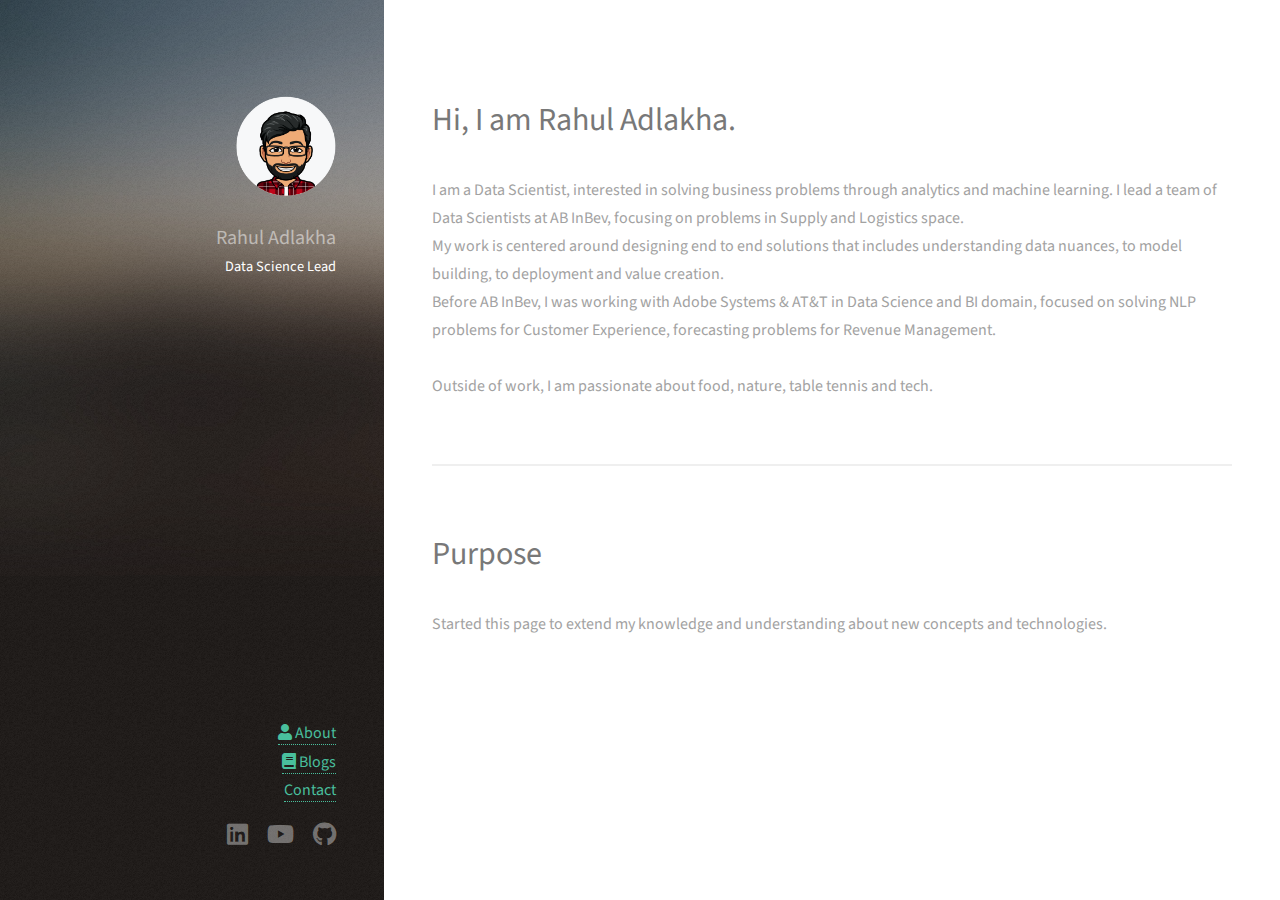
<file: index.html>
<!DOCTYPE HTML>
<!--
	Strata by HTML5 UP
	html5up.net | @ajlkn
	Free for personal and commercial use under the CCA 3.0 license (html5up.net/license)
-->
<html>
	<head>
		<title>Rahul Adlakha</title>
		<meta charset="utf-8" />
		<meta name="viewport" content="width=device-width, initial-scale=1, user-scalable=no" />
		<link rel="stylesheet" href="assets/css/main.css" />

	</head>
	<body class="is-preload">

		<!-- Header -->
			<header id="header">
				<figure class="inner">
					<a href="#about" class="image avatar">
						<img src="images/bitmoji_avatar.png" alt="Bitmoji image of author" />
					</a>
					<h1>Rahul Adlakha</h1>
					<h5>Data Science Lead</h5>
				</figure>

				<!-- Navigation menu -->
				<nav class="navbar">
					<a href="#about"><i class="icon solid fa-user"></i> About</a><br>
					<a href="Portfolio.html"><i class="icon solid fa-book"></i> Blogs</a><br>
					<a href = "mailto: rahuladlakha0790@gmail.com">Contact</a>
				</nav>
			</header>

		<!-- Main -->
			<main id="main">

				<!-- About -->
					<section id="about">
						<header class="major">
							<h1>Hi, I am Rahul Adlakha.</h1>
						</header>
						<p>
							I am a Data Scientist, interested in solving business problems through analytics and machine learning.
							I lead a team of Data Scientists at AB InBev, focusing on problems in Supply and Logistics space.<br>
							My work is centered around designing end to end solutions that includes understanding data nuances, to model building, to deployment and value creation.
							<br>Before AB InBev, I was working with Adobe Systems & AT&T in Data Science and BI domain, 
							focused on solving NLP problems for Customer Experience, forecasting problems for Revenue Management.<br>
							<br> Outside of work, I am passionate about food, nature, table tennis and tech.
						</p>
					</section>

				<!-- Services -->
					<section id="services">
						<header class="">
							<h1>Purpose</h1>
						</header>
						<p> Started this page to extend my knowledge and understanding about new concepts and technologies.
						</p>
					</section>

			</main>

		<!-- Footer -->
			<footer id="footer">
				<div class="inner">
					<ul class="icons">
						<li><a href="https://www.linkedin.com/in/rahuladlakha/" class="icon brands fa-linkedin" target="_blank"><span class="label" >LinkedIn</span></a></li>
						<li><a href="https://www.youtube.com/channel/UC4F_AuM7rRuFq2PbGipeSzA" class="icon brands fa-youtube" target="_blank"><span class="label">YouTube</span></a></li>
						<li><a href="https://github.com/raadlak" class="icon brands fa-github" target="_blank"><span class="label">Github</span></a></li>
					</ul>
				</div>
			</footer>

		<!-- Scripts -->
			<script src="assets/js/jquery.min.js"></script>
			<script src="assets/js/jquery.poptrox.min.js"></script>
			<script src="assets/js/browser.min.js"></script>
			<script src="assets/js/breakpoints.min.js"></script>
			<script src="assets/js/util.js"></script>
			<script src="assets/js/main.js"></script>

	</body>
</html>
</file>
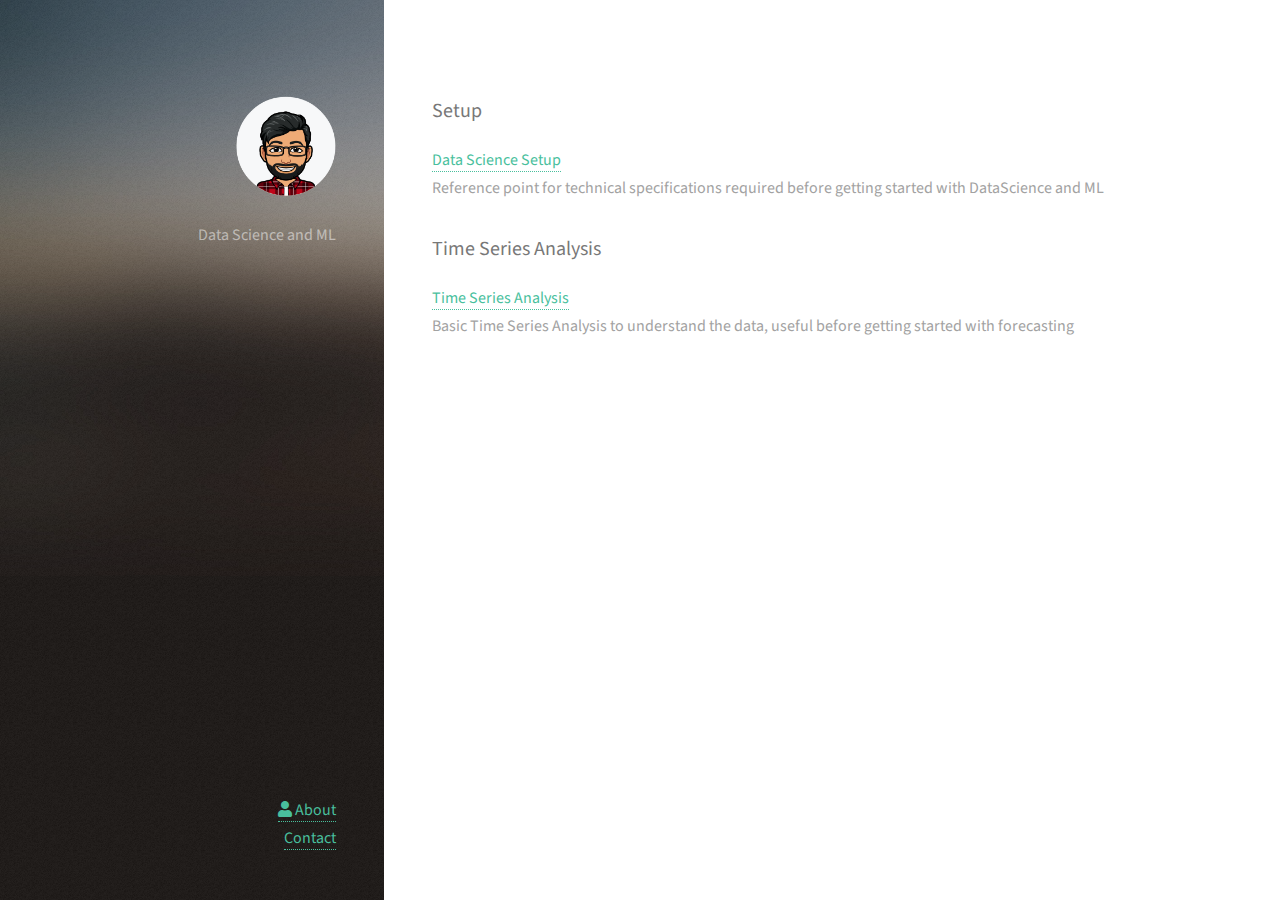
<file: Portfolio.html>
<!DOCTYPE HTML>
<!--
	Strata by HTML5 UP
	html5up.net | @ajlkn
	Free for personal and commercial use under the CCA 3.0 license (html5up.net/license)
-->
<html>
	<head>
		<title>Rahul Adlakha</title>
		<meta charset="utf-8" />
		<meta name="viewport" content="width=device-width, initial-scale=1, user-scalable=no" />
		<link rel="stylesheet" href="assets/css/main.css" />
		<!-- Import element definition -->

	</head>

		<!-- Header -->
			<header id="header">
				<figure class="inner">
					<a href="#about" class="image avatar">
						<img src="images/bitmoji_avatar.png" alt="Bitmoji image of author" />
					</a>
					<figcaption>Data Science and ML</figcaption>
				</figure>

				<!-- Navigation menu -->
				<nav class="navbar">
					<a href="index.html"><i class="icon solid fa-user"></i> About</a><br>
					<a href = "mailto: rahuladlakha0790@gmail.com">Contact</a>
				</nav>
			</header>
			
			<main id="main">
					<div id="article">
						<div class="post1">
							<h3>Setup</h3>
							<a href = "DataScienceSetup.html">Data Science Setup</a>
							<p>Reference point for technical specifications required before getting started with DataScience and ML</p>

						
						<div class="post2">
							<h3>Time Series Analysis</h3>
							<a href = "TimeSeries.html">Time Series Analysis</a>
							<p>Basic Time Series Analysis to understand the data, useful before getting started with forecasting</p>

						</div>

			</main>

</html>
</file>
<file: assets/css/main.css>
@import url("fontawesome-all.min.css");
@import url("https://fonts.googleapis.com/css?family=Source+Sans+Pro:400,400italic");

/*
	Strata by HTML5 UP
	html5up.net | @ajlkn
	Free for personal and commercial use under the CCA 3.0 license (html5up.net/license)
*/

html, body, div, span, applet, object,
iframe, h1, h2, h3, h4, h5, h6, p, blockquote,
pre, a, abbr, acronym, address, big, cite,
code, del, dfn, em, img, ins, kbd, q, s, samp,
small, strike, strong, sub, sup, tt, var, b,
u, i, center, dl, dt, dd, ol, ul, li, fieldset,
form, label, legend, table, caption, tbody,
tfoot, thead, tr, th, td, article, aside,
canvas, details, embed, figure, figcaption,
footer, header, hgroup, menu, nav, output, ruby,
section, summary, time, mark, audio, video {
	margin: 0;
	padding: 0;
	border: 0;
	font-size: 100%;
	font: inherit;
	vertical-align: baseline;}

article, aside, details, figcaption, figure,
footer, header, hgroup, menu, nav, section {
	display: block;}

body {
	line-height: 1;
}

ol, ul {
	list-style: none;
}

blockquote, q {
	quotes: none;
}

	blockquote:before, blockquote:after, q:before, q:after {
		content: '';
		content: none;
	}

table {
	border-collapse: collapse;
	border-spacing: 0;
}

body {
	-webkit-text-size-adjust: none;
}

mark {
	background-color: transparent;
	color: inherit;
}

input::-moz-focus-inner {
	border: 0;
	padding: 0;
}

input, select, textarea {
	-moz-appearance: none;
	-webkit-appearance: none;
	-ms-appearance: none;
	appearance: none;
}

/* Basic */

	html {
		box-sizing: border-box;
	}

	*, *:before, *:after {
		box-sizing: inherit;
	}

	body {
		background: #fff;
	}

		body.is-preload *, body.is-preload *:before, body.is-preload *:after {
			-moz-animation: none !important;
			-webkit-animation: none !important;
			-ms-animation: none !important;
			animation: none !important;
			-moz-transition: none !important;
			-webkit-transition: none !important;
			-ms-transition: none !important;
			transition: none !important;
		}

	body, input, select, textarea {
		color: #a2a2a2;
		font-family: "Source Sans Pro", Helvetica, sans-serif;
		font-size: 16pt;
		font-weight: 400;
		line-height: 1.75em;
	}

	a {
		-moz-transition: color 0.2s ease-in-out, border-color 0.2s ease-in-out;
		-webkit-transition: color 0.2s ease-in-out, border-color 0.2s ease-in-out;
		-ms-transition: color 0.2s ease-in-out, border-color 0.2s ease-in-out;
		transition: color 0.2s ease-in-out, border-color 0.2s ease-in-out;
		border-bottom: dotted 1px;
		color: #49bf9d;
		text-decoration: none;
	}

		a:hover {
			border-bottom-color: transparent;
			color: #49bf9d !important;
			text-decoration: none;
		}

	strong, b {
		color: #787878;
		font-weight: 400;
	}

	em, i {
		font-style: italic;
	}

	p {
		margin: 0 0 2em 0;
	}

	h1, h2, h3, h4, h5, h6 {
		color: #787878;
		font-weight: 400;
		line-height: 1em;
		margin: 0 0 1em 0;
	}

		h1 a, h2 a, h3 a, h4 a, h5 a, h6 a {
			color: inherit;
			text-decoration: none;
		}

	h1 {
		font-size: 2em;
		line-height: 1.5em;
	}

	h2 {
		font-size: 1.5em;
		line-height: 1.5em;
	}

	h3 {
		font-size: 1.25em;
		line-height: 1.5em;
	}

	h4 {
		font-size: 1.1em;
		line-height: 1.5em;
	}

	h5 {
		font-size: 0.9em;
		line-height: 1.5em;
	}

	h6 {
		font-size: 0.7em;
		line-height: 1.5em;
	}

	sub {
		font-size: 0.8em;
		position: relative;
		top: 0.5em;
	}

	sup {
		font-size: 0.8em;
		position: relative;
		top: -0.5em;
	}

	hr {
		border: 0;
		border-bottom: solid 2px #efefef;
		margin: 2em 0;
	}

		hr.major {
			margin: 3em 0;
		}

	blockquote {
		border-left: solid 6px #efefef;
		font-style: italic;
		margin: 0 0 2em 0;
		padding: 0.5em 0 0.5em 1.5em;
	}

	code {
		background: #f7f7f7;
		border-radius: 0.35em;
		border: solid 2px #efefef;
		font-family: "Courier New", monospace;
		font-size: 0.9em;
		margin: 0 0.25em;
		padding: 0.25em 0.65em;
	}

	pre {
		-webkit-overflow-scrolling: touch;
		font-family: "Courier New", monospace;
		font-size: 0.9em;
		margin: 0 0 2em 0;
	}

		pre code {
			display: block;
			line-height: 1.75em;
			padding: 1em 1.5em;
			overflow-x: auto;
		}

	.align-left {
		text-align: left;
	}

	.align-center {
		text-align: center;
	}

	.align-right {
		text-align: right;
	}

/* Container */

	.container {
		margin: 0 auto;
		max-width: calc(100% - 4em);
		width: 100%;
	}

		.container.xsmall {
			width: 25%;
		}

		.container.small {
			width: 50%;
		}

		.container.medium {
			width: 75%;
		}

		.container.large {
			width: 125%;
		}

		.container.xlarge {
			width: 150%;
		}

		.container.max {
			width: 100%;
		}

		@media screen and (max-width: 980px) {

			.container {
				width: 100% !important;
				max-width: 100% !important;
			}

		}

		@media screen and (max-width: 480px) {

			.container {
				max-width: calc(100% - 3em);
			}

		}

/* Row */

	.row {
		display: flex;
		flex-wrap: wrap;
		box-sizing: border-box;
		align-items: stretch;
	}

		.row > * {
			box-sizing: border-box;
		}

		.row.gtr-uniform > * > :last-child {
			margin-bottom: 0;
		}

		.row.aln-left {
			justify-content: flex-start;
		}

		.row.aln-center {
			justify-content: center;
		}

		.row.aln-right {
			justify-content: flex-end;
		}

		.row.aln-top {
			align-items: flex-start;
		}

		.row.aln-middle {
			align-items: center;
		}

		.row.aln-bottom {
			align-items: flex-end;
		}

		.row > .imp {
			order: -1;
		}

		.row > .col-1 {
			width: 8.33333%;
		}

		.row > .off-1 {
			margin-left: 8.33333%;
		}

		.row > .col-2 {
			width: 16.66667%;
		}

		.row > .off-2 {
			margin-left: 16.66667%;
		}

		.row > .col-3 {
			width: 25%;
		}

		.row > .off-3 {
			margin-left: 25%;
		}

		.row > .col-4 {
			width: 33.33333%;
		}

		.row > .off-4 {
			margin-left: 33.33333%;
		}

		.row > .col-5 {
			width: 41.66667%;
		}

		.row > .off-5 {
			margin-left: 41.66667%;
		}

		.row > .col-6 {
			width: 50%;
		}

		.row > .off-6 {
			margin-left: 50%;
		}

		.row > .col-7 {
			width: 58.33333%;
		}

		.row > .off-7 {
			margin-left: 58.33333%;
		}

		.row > .col-8 {
			width: 66.66667%;
		}

		.row > .off-8 {
			margin-left: 66.66667%;
		}

		.row > .col-9 {
			width: 75%;
		}

		.row > .off-9 {
			margin-left: 75%;
		}

		.row > .col-10 {
			width: 83.33333%;
		}

		.row > .off-10 {
			margin-left: 83.33333%;
		}

		.row > .col-11 {
			width: 91.66667%;
		}

		.row > .off-11 {
			margin-left: 91.66667%;
		}

		.row > .col-12 {
			width: 100%;
		}

		.row > .off-12 {
			margin-left: 100%;
		}

		.row.gtr-0 {
			margin-top: 0;
			margin-left: 0em;
		}

			.row.gtr-0 > * {
				padding: 0 0 0 0em;
			}

			.row.gtr-0.gtr-uniform {
				margin-top: 0em;
			}

				.row.gtr-0.gtr-uniform > * {
					padding-top: 0em;
				}

		.row.gtr-25 {
			margin-top: 0;
			margin-left: -0.625em;
		}

			.row.gtr-25 > * {
				padding: 0 0 0 0.625em;
			}

			.row.gtr-25.gtr-uniform {
				margin-top: -0.625em;
			}

				.row.gtr-25.gtr-uniform > * {
					padding-top: 0.625em;
				}

		.row.gtr-50 {
			margin-top: 0;
			margin-left: -1.25em;
		}

			.row.gtr-50 > * {
				padding: 0 0 0 1.25em;
			}

			.row.gtr-50.gtr-uniform {
				margin-top: -1.25em;
			}

				.row.gtr-50.gtr-uniform > * {
					padding-top: 1.25em;
				}

		.row {
			margin-top: 0;
			margin-left: -2.5em;
		}

			.row > * {
				padding: 0 0 0 2.5em;
			}

			.row.gtr-uniform {
				margin-top: -2.5em;
			}

				.row.gtr-uniform > * {
					padding-top: 2.5em;
				}

		.row.gtr-150 {
			margin-top: 0;
			margin-left: -3.75em;
		}

			.row.gtr-150 > * {
				padding: 0 0 0 3.75em;
			}

			.row.gtr-150.gtr-uniform {
				margin-top: -3.75em;
			}

				.row.gtr-150.gtr-uniform > * {
					padding-top: 3.75em;
				}

		.row.gtr-200 {
			margin-top: 0;
			margin-left: -5em;
		}

			.row.gtr-200 > * {
				padding: 0 0 0 5em;
			}

			.row.gtr-200.gtr-uniform {
				margin-top: -5em;
			}

				.row.gtr-200.gtr-uniform > * {
					padding-top: 5em;
				}

		@media screen and (max-width: 1800px) {

			.row {
				display: flex;
				flex-wrap: wrap;
				box-sizing: border-box;
				align-items: stretch;
			}

				.row > * {
					box-sizing: border-box;
				}

				.row.gtr-uniform > * > :last-child {
					margin-bottom: 0;
				}

				.row.aln-left {
					justify-content: flex-start;
				}

				.row.aln-center {
					justify-content: center;
				}

				.row.aln-right {
					justify-content: flex-end;
				}

				.row.aln-top {
					align-items: flex-start;
				}

				.row.aln-middle {
					align-items: center;
				}

				.row.aln-bottom {
					align-items: flex-end;
				}

				.row > .imp-xlarge {
					order: -1;
				}

				.row > .col-1-xlarge {
					width: 8.33333%;
				}

				.row > .off-1-xlarge {
					margin-left: 8.33333%;
				}

				.row > .col-2-xlarge {
					width: 16.66667%;
				}

				.row > .off-2-xlarge {
					margin-left: 16.66667%;
				}

				.row > .col-3-xlarge {
					width: 25%;
				}

				.row > .off-3-xlarge {
					margin-left: 25%;
				}

				.row > .col-4-xlarge {
					width: 33.33333%;
				}

				.row > .off-4-xlarge {
					margin-left: 33.33333%;
				}

				.row > .col-5-xlarge {
					width: 41.66667%;
				}

				.row > .off-5-xlarge {
					margin-left: 41.66667%;
				}

				.row > .col-6-xlarge {
					width: 50%;
				}

				.row > .off-6-xlarge {
					margin-left: 50%;
				}

				.row > .col-7-xlarge {
					width: 58.33333%;
				}

				.row > .off-7-xlarge {
					margin-left: 58.33333%;
				}

				.row > .col-8-xlarge {
					width: 66.66667%;
				}

				.row > .off-8-xlarge {
					margin-left: 66.66667%;
				}

				.row > .col-9-xlarge {
					width: 75%;
				}

				.row > .off-9-xlarge {
					margin-left: 75%;
				}

				.row > .col-10-xlarge {
					width: 83.33333%;
				}

				.row > .off-10-xlarge {
					margin-left: 83.33333%;
				}

				.row > .col-11-xlarge {
					width: 91.66667%;
				}

				.row > .off-11-xlarge {
					margin-left: 91.66667%;
				}

				.row > .col-12-xlarge {
					width: 100%;
				}

				.row > .off-12-xlarge {
					margin-left: 100%;
				}

				.row.gtr-0 {
					margin-top: 0;
					margin-left: 0em;
				}

					.row.gtr-0 > * {
						padding: 0 0 0 0em;
					}

					.row.gtr-0.gtr-uniform {
						margin-top: 0em;
					}

						.row.gtr-0.gtr-uniform > * {
							padding-top: 0em;
						}

				.row.gtr-25 {
					margin-top: 0;
					margin-left: -0.625em;
				}

					.row.gtr-25 > * {
						padding: 0 0 0 0.625em;
					}

					.row.gtr-25.gtr-uniform {
						margin-top: -0.625em;
					}

						.row.gtr-25.gtr-uniform > * {
							padding-top: 0.625em;
						}

				.row.gtr-50 {
					margin-top: 0;
					margin-left: -1.25em;
				}

					.row.gtr-50 > * {
						padding: 0 0 0 1.25em;
					}

					.row.gtr-50.gtr-uniform {
						margin-top: -1.25em;
					}

						.row.gtr-50.gtr-uniform > * {
							padding-top: 1.25em;
						}

				.row {
					margin-top: 0;
					margin-left: -2.5em;
				}

					.row > * {
						padding: 0 0 0 2.5em;
					}

					.row.gtr-uniform {
						margin-top: -2.5em;
					}

						.row.gtr-uniform > * {
							padding-top: 2.5em;
						}

				.row.gtr-150 {
					margin-top: 0;
					margin-left: -3.75em;
				}

					.row.gtr-150 > * {
						padding: 0 0 0 3.75em;
					}

					.row.gtr-150.gtr-uniform {
						margin-top: -3.75em;
					}

						.row.gtr-150.gtr-uniform > * {
							padding-top: 3.75em;
						}

				.row.gtr-200 {
					margin-top: 0;
					margin-left: -5em;
				}

					.row.gtr-200 > * {
						padding: 0 0 0 5em;
					}

					.row.gtr-200.gtr-uniform {
						margin-top: -5em;
					}

						.row.gtr-200.gtr-uniform > * {
							padding-top: 5em;
						}

		}

		@media screen and (max-width: 1280px) {

			.row {
				display: flex;
				flex-wrap: wrap;
				box-sizing: border-box;
				align-items: stretch;
			}

				.row > * {
					box-sizing: border-box;
				}

				.row.gtr-uniform > * > :last-child {
					margin-bottom: 0;
				}

				.row.aln-left {
					justify-content: flex-start;
				}

				.row.aln-center {
					justify-content: center;
				}

				.row.aln-right {
					justify-content: flex-end;
				}

				.row.aln-top {
					align-items: flex-start;
				}

				.row.aln-middle {
					align-items: center;
				}

				.row.aln-bottom {
					align-items: flex-end;
				}

				.row > .imp-large {
					order: -1;
				}

				.row > .col-1-large {
					width: 8.33333%;
				}

				.row > .off-1-large {
					margin-left: 8.33333%;
				}

				.row > .col-2-large {
					width: 16.66667%;
				}

				.row > .off-2-large {
					margin-left: 16.66667%;
				}

				.row > .col-3-large {
					width: 25%;
				}

				.row > .off-3-large {
					margin-left: 25%;
				}

				.row > .col-4-large {
					width: 33.33333%;
				}

				.row > .off-4-large {
					margin-left: 33.33333%;
				}

				.row > .col-5-large {
					width: 41.66667%;
				}

				.row > .off-5-large {
					margin-left: 41.66667%;
				}

				.row > .col-6-large {
					width: 50%;
				}

				.row > .off-6-large {
					margin-left: 50%;
				}

				.row > .col-7-large {
					width: 58.33333%;
				}

				.row > .off-7-large {
					margin-left: 58.33333%;
				}

				.row > .col-8-large {
					width: 66.66667%;
				}

				.row > .off-8-large {
					margin-left: 66.66667%;
				}

				.row > .col-9-large {
					width: 75%;
				}

				.row > .off-9-large {
					margin-left: 75%;
				}

				.row > .col-10-large {
					width: 83.33333%;
				}

				.row > .off-10-large {
					margin-left: 83.33333%;
				}

				.row > .col-11-large {
					width: 91.66667%;
				}

				.row > .off-11-large {
					margin-left: 91.66667%;
				}

				.row > .col-12-large {
					width: 100%;
				}

				.row > .off-12-large {
					margin-left: 100%;
				}

				.row.gtr-0 {
					margin-top: 0;
					margin-left: 0em;
				}

					.row.gtr-0 > * {
						padding: 0 0 0 0em;
					}

					.row.gtr-0.gtr-uniform {
						margin-top: 0em;
					}

						.row.gtr-0.gtr-uniform > * {
							padding-top: 0em;
						}

				.row.gtr-25 {
					margin-top: 0;
					margin-left: -0.5em;
				}

					.row.gtr-25 > * {
						padding: 0 0 0 0.5em;
					}

					.row.gtr-25.gtr-uniform {
						margin-top: -0.5em;
					}

						.row.gtr-25.gtr-uniform > * {
							padding-top: 0.5em;
						}

				.row.gtr-50 {
					margin-top: 0;
					margin-left: -1em;
				}

					.row.gtr-50 > * {
						padding: 0 0 0 1em;
					}

					.row.gtr-50.gtr-uniform {
						margin-top: -1em;
					}

						.row.gtr-50.gtr-uniform > * {
							padding-top: 1em;
						}

				.row {
					margin-top: 0;
					margin-left: -2em;
				}

					.row > * {
						padding: 0 0 0 2em;
					}

					.row.gtr-uniform {
						margin-top: -2em;
					}

						.row.gtr-uniform > * {
							padding-top: 2em;
						}

				.row.gtr-150 {
					margin-top: 0;
					margin-left: -3em;
				}

					.row.gtr-150 > * {
						padding: 0 0 0 3em;
					}

					.row.gtr-150.gtr-uniform {
						margin-top: -3em;
					}

						.row.gtr-150.gtr-uniform > * {
							padding-top: 3em;
						}

				.row.gtr-200 {
					margin-top: 0;
					margin-left: -4em;
				}

					.row.gtr-200 > * {
						padding: 0 0 0 4em;
					}

					.row.gtr-200.gtr-uniform {
						margin-top: -4em;
					}

						.row.gtr-200.gtr-uniform > * {
							padding-top: 4em;
						}

		}

		@media screen and (max-width: 980px) {

			.row {
				display: flex;
				flex-wrap: wrap;
				box-sizing: border-box;
				align-items: stretch;
			}

				.row > * {
					box-sizing: border-box;
				}

				.row.gtr-uniform > * > :last-child {
					margin-bottom: 0;
				}

				.row.aln-left {
					justify-content: flex-start;
				}

				.row.aln-center {
					justify-content: center;
				}

				.row.aln-right {
					justify-content: flex-end;
				}

				.row.aln-top {
					align-items: flex-start;
				}

				.row.aln-middle {
					align-items: center;
				}

				.row.aln-bottom {
					align-items: flex-end;
				}

				.row > .imp-medium {
					order: -1;
				}

				.row > .col-1-medium {
					width: 8.33333%;
				}

				.row > .off-1-medium {
					margin-left: 8.33333%;
				}

				.row > .col-2-medium {
					width: 16.66667%;
				}

				.row > .off-2-medium {
					margin-left: 16.66667%;
				}

				.row > .col-3-medium {
					width: 25%;
				}

				.row > .off-3-medium {
					margin-left: 25%;
				}

				.row > .col-4-medium {
					width: 33.33333%;
				}

				.row > .off-4-medium {
					margin-left: 33.33333%;
				}

				.row > .col-5-medium {
					width: 41.66667%;
				}

				.row > .off-5-medium {
					margin-left: 41.66667%;
				}

				.row > .col-6-medium {
					width: 50%;
				}

				.row > .off-6-medium {
					margin-left: 50%;
				}

				.row > .col-7-medium {
					width: 58.33333%;
				}

				.row > .off-7-medium {
					margin-left: 58.33333%;
				}

				.row > .col-8-medium {
					width: 66.66667%;
				}

				.row > .off-8-medium {
					margin-left: 66.66667%;
				}

				.row > .col-9-medium {
					width: 75%;
				}

				.row > .off-9-medium {
					margin-left: 75%;
				}

				.row > .col-10-medium {
					width: 83.33333%;
				}

				.row > .off-10-medium {
					margin-left: 83.33333%;
				}

				.row > .col-11-medium {
					width: 91.66667%;
				}

				.row > .off-11-medium {
					margin-left: 91.66667%;
				}

				.row > .col-12-medium {
					width: 100%;
				}

				.row > .off-12-medium {
					margin-left: 100%;
				}

				.row.gtr-0 {
					margin-top: 0;
					margin-left: 0em;
				}

					.row.gtr-0 > * {
						padding: 0 0 0 0em;
					}

					.row.gtr-0.gtr-uniform {
						margin-top: 0em;
					}

						.row.gtr-0.gtr-uniform > * {
							padding-top: 0em;
						}

				.row.gtr-25 {
					margin-top: 0;
					margin-left: -0.5em;
				}

					.row.gtr-25 > * {
						padding: 0 0 0 0.5em;
					}

					.row.gtr-25.gtr-uniform {
						margin-top: -0.5em;
					}

						.row.gtr-25.gtr-uniform > * {
							padding-top: 0.5em;
						}

				.row.gtr-50 {
					margin-top: 0;
					margin-left: -1em;
				}

					.row.gtr-50 > * {
						padding: 0 0 0 1em;
					}

					.row.gtr-50.gtr-uniform {
						margin-top: -1em;
					}

						.row.gtr-50.gtr-uniform > * {
							padding-top: 1em;
						}

				.row {
					margin-top: 0;
					margin-left: -2em;
				}

					.row > * {
						padding: 0 0 0 2em;
					}

					.row.gtr-uniform {
						margin-top: -2em;
					}

						.row.gtr-uniform > * {
							padding-top: 2em;
						}

				.row.gtr-150 {
					margin-top: 0;
					margin-left: -3em;
				}

					.row.gtr-150 > * {
						padding: 0 0 0 3em;
					}

					.row.gtr-150.gtr-uniform {
						margin-top: -3em;
					}

						.row.gtr-150.gtr-uniform > * {
							padding-top: 3em;
						}

				.row.gtr-200 {
					margin-top: 0;
					margin-left: -4em;
				}

					.row.gtr-200 > * {
						padding: 0 0 0 4em;
					}

					.row.gtr-200.gtr-uniform {
						margin-top: -4em;
					}

						.row.gtr-200.gtr-uniform > * {
							padding-top: 4em;
						}

		}

		@media screen and (max-width: 736px) {

			.row {
				display: flex;
				flex-wrap: wrap;
				box-sizing: border-box;
				align-items: stretch;
			}

				.row > * {
					box-sizing: border-box;
				}

				.row.gtr-uniform > * > :last-child {
					margin-bottom: 0;
				}

				.row.aln-left {
					justify-content: flex-start;
				}

				.row.aln-center {
					justify-content: center;
				}

				.row.aln-right {
					justify-content: flex-end;
				}

				.row.aln-top {
					align-items: flex-start;
				}

				.row.aln-middle {
					align-items: center;
				}

				.row.aln-bottom {
					align-items: flex-end;
				}

				.row > .imp-small {
					order: -1;
				}

				.row > .col-1-small {
					width: 8.33333%;
				}

				.row > .off-1-small {
					margin-left: 8.33333%;
				}

				.row > .col-2-small {
					width: 16.66667%;
				}

				.row > .off-2-small {
					margin-left: 16.66667%;
				}

				.row > .col-3-small {
					width: 25%;
				}

				.row > .off-3-small {
					margin-left: 25%;
				}

				.row > .col-4-small {
					width: 33.33333%;
				}

				.row > .off-4-small {
					margin-left: 33.33333%;
				}

				.row > .col-5-small {
					width: 41.66667%;
				}

				.row > .off-5-small {
					margin-left: 41.66667%;
				}

				.row > .col-6-small {
					width: 50%;
				}

				.row > .off-6-small {
					margin-left: 50%;
				}

				.row > .col-7-small {
					width: 58.33333%;
				}

				.row > .off-7-small {
					margin-left: 58.33333%;
				}

				.row > .col-8-small {
					width: 66.66667%;
				}

				.row > .off-8-small {
					margin-left: 66.66667%;
				}

				.row > .col-9-small {
					width: 75%;
				}

				.row > .off-9-small {
					margin-left: 75%;
				}

				.row > .col-10-small {
					width: 83.33333%;
				}

				.row > .off-10-small {
					margin-left: 83.33333%;
				}

				.row > .col-11-small {
					width: 91.66667%;
				}

				.row > .off-11-small {
					margin-left: 91.66667%;
				}

				.row > .col-12-small {
					width: 100%;
				}

				.row > .off-12-small {
					margin-left: 100%;
				}

				.row.gtr-0 {
					margin-top: 0;
					margin-left: 0em;
				}

					.row.gtr-0 > * {
						padding: 0 0 0 0em;
					}

					.row.gtr-0.gtr-uniform {
						margin-top: 0em;
					}

						.row.gtr-0.gtr-uniform > * {
							padding-top: 0em;
						}

				.row.gtr-25 {
					margin-top: 0;
					margin-left: -0.375em;
				}

					.row.gtr-25 > * {
						padding: 0 0 0 0.375em;
					}

					.row.gtr-25.gtr-uniform {
						margin-top: -0.375em;
					}

						.row.gtr-25.gtr-uniform > * {
							padding-top: 0.375em;
						}

				.row.gtr-50 {
					margin-top: 0;
					margin-left: -0.75em;
				}

					.row.gtr-50 > * {
						padding: 0 0 0 0.75em;
					}

					.row.gtr-50.gtr-uniform {
						margin-top: -0.75em;
					}

						.row.gtr-50.gtr-uniform > * {
							padding-top: 0.75em;
						}

				.row {
					margin-top: 0;
					margin-left: -1.5em;
				}

					.row > * {
						padding: 0 0 0 1.5em;
					}

					.row.gtr-uniform {
						margin-top: -1.5em;
					}

						.row.gtr-uniform > * {
							padding-top: 1.5em;
						}

				.row.gtr-150 {
					margin-top: 0;
					margin-left: -2.25em;
				}

					.row.gtr-150 > * {
						padding: 0 0 0 2.25em;
					}

					.row.gtr-150.gtr-uniform {
						margin-top: -2.25em;
					}

						.row.gtr-150.gtr-uniform > * {
							padding-top: 2.25em;
						}

				.row.gtr-200 {
					margin-top: 0;
					margin-left: -3em;
				}

					.row.gtr-200 > * {
						padding: 0 0 0 3em;
					}

					.row.gtr-200.gtr-uniform {
						margin-top: -3em;
					}

						.row.gtr-200.gtr-uniform > * {
							padding-top: 3em;
						}

		}

		@media screen and (max-width: 480px) {

			.row {
				display: flex;
				flex-wrap: wrap;
				box-sizing: border-box;
				align-items: stretch;
			}

				.row > * {
					box-sizing: border-box;
				}

				.row.gtr-uniform > * > :last-child {
					margin-bottom: 0;
				}

				.row.aln-left {
					justify-content: flex-start;
				}

				.row.aln-center {
					justify-content: center;
				}

				.row.aln-right {
					justify-content: flex-end;
				}

				.row.aln-top {
					align-items: flex-start;
				}

				.row.aln-middle {
					align-items: center;
				}

				.row.aln-bottom {
					align-items: flex-end;
				}

				.row > .imp-xsmall {
					order: -1;
				}

				.row > .col-1-xsmall {
					width: 8.33333%;
				}

				.row > .off-1-xsmall {
					margin-left: 8.33333%;
				}

				.row > .col-2-xsmall {
					width: 16.66667%;
				}

				.row > .off-2-xsmall {
					margin-left: 16.66667%;
				}

				.row > .col-3-xsmall {
					width: 25%;
				}

				.row > .off-3-xsmall {
					margin-left: 25%;
				}

				.row > .col-4-xsmall {
					width: 33.33333%;
				}

				.row > .off-4-xsmall {
					margin-left: 33.33333%;
				}

				.row > .col-5-xsmall {
					width: 41.66667%;
				}

				.row > .off-5-xsmall {
					margin-left: 41.66667%;
				}

				.row > .col-6-xsmall {
					width: 50%;
				}

				.row > .off-6-xsmall {
					margin-left: 50%;
				}

				.row > .col-7-xsmall {
					width: 58.33333%;
				}

				.row > .off-7-xsmall {
					margin-left: 58.33333%;
				}

				.row > .col-8-xsmall {
					width: 66.66667%;
				}

				.row > .off-8-xsmall {
					margin-left: 66.66667%;
				}

				.row > .col-9-xsmall {
					width: 75%;
				}

				.row > .off-9-xsmall {
					margin-left: 75%;
				}

				.row > .col-10-xsmall {
					width: 83.33333%;
				}

				.row > .off-10-xsmall {
					margin-left: 83.33333%;
				}

				.row > .col-11-xsmall {
					width: 91.66667%;
				}

				.row > .off-11-xsmall {
					margin-left: 91.66667%;
				}

				.row > .col-12-xsmall {
					width: 100%;
				}

				.row > .off-12-xsmall {
					margin-left: 100%;
				}

				.row.gtr-0 {
					margin-top: 0;
					margin-left: 0em;
				}

					.row.gtr-0 > * {
						padding: 0 0 0 0em;
					}

					.row.gtr-0.gtr-uniform {
						margin-top: 0em;
					}

						.row.gtr-0.gtr-uniform > * {
							padding-top: 0em;
						}

				.row.gtr-25 {
					margin-top: 0;
					margin-left: -0.375em;
				}

					.row.gtr-25 > * {
						padding: 0 0 0 0.375em;
					}

					.row.gtr-25.gtr-uniform {
						margin-top: -0.375em;
					}

						.row.gtr-25.gtr-uniform > * {
							padding-top: 0.375em;
						}

				.row.gtr-50 {
					margin-top: 0;
					margin-left: -0.75em;
				}

					.row.gtr-50 > * {
						padding: 0 0 0 0.75em;
					}

					.row.gtr-50.gtr-uniform {
						margin-top: -0.75em;
					}

						.row.gtr-50.gtr-uniform > * {
							padding-top: 0.75em;
						}

				.row {
					margin-top: 0;
					margin-left: -1.5em;
				}

					.row > * {
						padding: 0 0 0 1.5em;
					}

					.row.gtr-uniform {
						margin-top: -1.5em;
					}

						.row.gtr-uniform > * {
							padding-top: 1.5em;
						}

				.row.gtr-150 {
					margin-top: 0;
					margin-left: -2.25em;
				}

					.row.gtr-150 > * {
						padding: 0 0 0 2.25em;
					}

					.row.gtr-150.gtr-uniform {
						margin-top: -2.25em;
					}

						.row.gtr-150.gtr-uniform > * {
							padding-top: 2.25em;
						}

				.row.gtr-200 {
					margin-top: 0;
					margin-left: -3em;
				}

					.row.gtr-200 > * {
						padding: 0 0 0 3em;
					}

					.row.gtr-200.gtr-uniform {
						margin-top: -3em;
					}

						.row.gtr-200.gtr-uniform > * {
							padding-top: 3em;
						}

		}

/* Section/Article */

	section.special, article.special {
		text-align: center;
	}

	header p {
		color: #b2b2b2;
		position: relative;
		margin: 0 0 1.5em 0;
	}

	header h2 + p {
		font-size: 1.25em;
		margin-top: -1em;
		line-height: 1.5em;
	}

	header h3 + p {
		font-size: 1.1em;
		margin-top: -0.8em;
		line-height: 1.5em;
	}

	header h4 + p,
	header h5 + p,
	header h6 + p {
		font-size: 0.9em;
		margin-top: -0.6em;
		line-height: 1.5em;
	}

	header.major h2 {
		font-size: 2em;
	}

/* Form */

	form {
		margin: 0 0 2em 0;
	}

	label {
		color: #787878;
		display: block;
		font-size: 0.9em;
		font-weight: 400;
		margin: 0 0 1em 0;
	}

	input[type="text"],
	input[type="password"],
	input[type="email"],
	select,
	textarea {
		-moz-appearance: none;
		-webkit-appearance: none;
		-ms-appearance: none;
		appearance: none;
		background: #f7f7f7;
		border-radius: 0.35em;
		border: solid 2px transparent;
		color: inherit;
		display: block;
		outline: 0;
		padding: 0 0.75em;
		text-decoration: none;
		width: 100%;
	}

		input[type="text"]:invalid,
		input[type="password"]:invalid,
		input[type="email"]:invalid,
		select:invalid,
		textarea:invalid {
			box-shadow: none;
		}

		input[type="text"]:focus,
		input[type="password"]:focus,
		input[type="email"]:focus,
		select:focus,
		textarea:focus {
			border-color: #49bf9d;
		}

	select {
		background-image: url("data:image/svg+xml;charset=utf8,%3Csvg xmlns='http://www.w3.org/2000/svg' width='40' height='40' preserveAspectRatio='none' viewBox='0 0 40 40'%3E%3Cpath d='M9.4,12.3l10.4,10.4l10.4-10.4c0.2-0.2,0.5-0.4,0.9-0.4c0.3,0,0.6,0.1,0.9,0.4l3.3,3.3c0.2,0.2,0.4,0.5,0.4,0.9 c0,0.4-0.1,0.6-0.4,0.9L20.7,31.9c-0.2,0.2-0.5,0.4-0.9,0.4c-0.3,0-0.6-0.1-0.9-0.4L4.3,17.3c-0.2-0.2-0.4-0.5-0.4-0.9 c0-0.4,0.1-0.6,0.4-0.9l3.3-3.3c0.2-0.2,0.5-0.4,0.9-0.4S9.1,12.1,9.4,12.3z' fill='%23dfdfdf' /%3E%3C/svg%3E");
		background-size: 1.25rem;
		background-repeat: no-repeat;
		background-position: calc(100% - 1rem) center;
		height: 2.75em;
		padding-right: 2.75em;
		text-overflow: ellipsis;
	}

		select option {
			color: #787878;
			background: #fff;
		}

		select:focus::-ms-value {
			background-color: transparent;
		}

		select::-ms-expand {
			display: none;
		}

	input[type="text"],
	input[type="password"],
	input[type="email"],
	select {
		height: 2.75em;
	}

	textarea {
		padding: 0.75em;
	}

	input[type="checkbox"],
	input[type="radio"] {
		-moz-appearance: none;
		-webkit-appearance: none;
		-ms-appearance: none;
		appearance: none;
		display: block;
		float: left;
		margin-right: -2em;
		opacity: 0;
		width: 1em;
		z-index: -1;
	}

		input[type="checkbox"] + label,
		input[type="radio"] + label {
			text-decoration: none;
			color: #a2a2a2;
			cursor: pointer;
			display: inline-block;
			font-size: 1em;
			font-weight: 400;
			padding-left: 2.4em;
			padding-right: 0.75em;
			position: relative;
		}

			input[type="checkbox"] + label:before,
			input[type="radio"] + label:before {
				-moz-osx-font-smoothing: grayscale;
				-webkit-font-smoothing: antialiased;
				display: inline-block;
				font-style: normal;
				font-variant: normal;
				text-rendering: auto;
				line-height: 1;
				text-transform: none !important;
				font-family: 'Font Awesome 5 Free';
				font-weight: 900;
			}

			input[type="checkbox"] + label:before,
			input[type="radio"] + label:before {
				background: #f7f7f7;
				border-radius: 0.35em;
				border: solid 2px transparent;
				content: '';
				display: inline-block;
				font-size: 0.8em;
				height: 2.0625em;
				left: 0;
				line-height: 1.85625em;
				position: absolute;
				text-align: center;
				top: 0;
				width: 2.0625em;
			}

		input[type="checkbox"]:checked + label:before,
		input[type="radio"]:checked + label:before {
			background: #787878;
			border-color: #787878;
			color: #fff;
			content: '\f00c';
		}

		input[type="checkbox"]:focus + label:before,
		input[type="radio"]:focus + label:before {
			border-color: #49bf9d;
		}

	input[type="checkbox"] + label:before {
		border-radius: 0.35em;
	}

	input[type="radio"] + label:before {
		border-radius: 100%;
	}

	::-webkit-input-placeholder {
		color: #b2b2b2 !important;
		opacity: 1.0;
	}

	:-moz-placeholder {
		color: #b2b2b2 !important;
		opacity: 1.0;
	}

	::-moz-placeholder {
		color: #b2b2b2 !important;
		opacity: 1.0;
	}

	:-ms-input-placeholder {
		color: #b2b2b2 !important;
		opacity: 1.0;
	}

/* Box */

	.box {
		border-radius: 0.35em;
		border: solid 2px #efefef;
		margin-bottom: 2em;
		padding: 1.5em;
	}

		.box > :last-child,
		.box > :last-child > :last-child,
		.box > :last-child > :last-child > :last-child {
			margin-bottom: 0;
		}

		.box.alt {
			border: 0;
			border-radius: 0;
			padding: 0;
		}

/* Icon */

	.icon {
		text-decoration: none;
		border-bottom: none;
		position: relative;
	}

		.icon:before {
			-moz-osx-font-smoothing: grayscale;
			-webkit-font-smoothing: antialiased;
			display: inline-block;
			font-style: normal;
			font-variant: normal;
			text-rendering: auto;
			line-height: 1;
			text-transform: none !important;
			font-family: 'Font Awesome 5 Free';
			font-weight: 400;
		}

		.icon > .label {
			display: none;
		}

		.icon:before {
			line-height: inherit;
		}

		.icon.solid:before {
			font-weight: 900;
		}

		.icon.brands:before {
			font-family: 'Font Awesome 5 Brands';
		}

/* Image */

	.image {
		border-radius: 0.35em;
		border: 0;
		display: inline-block;
		position: relative;
	}

		.image:before {
			-moz-transition: opacity 0.2s ease-in-out;
			-webkit-transition: opacity 0.2s ease-in-out;
			-ms-transition: opacity 0.2s ease-in-out;
			transition: opacity 0.2s ease-in-out;
			background: url("images/overlay.png");
			border-radius: 0.35em;
			content: '';
			display: block;
			height: 100%;
			left: 0;
			opacity: 0.5;
			position: absolute;
			top: 0;
			width: 100%;
		}

		.image.thumb {
			text-align: center;
		}

			.image.thumb:after {
				-moz-transition: opacity 0.2s ease-in-out;
				-webkit-transition: opacity 0.2s ease-in-out;
				-ms-transition: opacity 0.2s ease-in-out;
				transition: opacity 0.2s ease-in-out;
				border-radius: 0.35em;
				border: solid 3px rgba(255, 255, 255, 0.5);
				color: #fff;
				content: 'View';
				display: inline-block;
				font-size: 0.8em;
				font-weight: 400;
				left: 50%;
				line-height: 2.25em;
				margin: -1.25em 0 0 -3em;
				opacity: 0;
				padding: 0 1.5em;
				position: absolute;
				text-align: center;
				text-decoration: none;
				top: 50%;
				white-space: nowrap;
			}

			.image.thumb:hover:after {
				opacity: 1.0;
			}

			.image.thumb:hover:before {
				background: url("images/overlay.png"), url("images/overlay.png");
				opacity: 1.0;
			}

		.image img {
			border-radius: 0.35em;
			display: block;
		}

		.image.left {
			float: left;
			margin: 0 1.5em 1em 0;
			top: 0.25em;
		}

		.image.right {
			float: right;
			margin: 0 0 1em 1.5em;
			top: 0.25em;
		}

		.image.left, .image.right {
			max-width: 40%;
		}

			.image.left img, .image.right img {
				width: 100%;
			}

		.image.fit {
			display: block;
			margin: 0 0 2em 0;
			width: 100%;
		}

			.image.fit img {
				width: 100%;
			}

		.image.avatar {
			border-radius: 100%;
		}

			.image.avatar:before {
				display: none;
			}

			.image.avatar img {
				border-radius: 100%;
				width: 100%;
			}

/* List */

	ol {
		list-style: decimal;
		margin: 0 0 2em 0;
		padding-left: 1.25em;
	}

		ol li {
			padding-left: 0.25em;
		}

	ul {
		list-style: disc;
		margin: 0 0 2em 0;
		padding-left: 1em;
	}

		ul li {
			padding-left: 0.5em;
		}

		ul.alt {
			list-style: none;
			padding-left: 0;
		}

			ul.alt li {
				border-top: solid 2px #efefef;
				padding: 0.5em 0;
			}

				ul.alt li:first-child {
					border-top: 0;
					padding-top: 0;
				}

	dl {
		margin: 0 0 2em 0;
	}

/* Icons */

	ul.icons {
		cursor: default;
		list-style: none;
		padding-left: 0;
	}

		ul.icons li {
			display: inline-block;
			padding: 0 1em 0 0;
		}

			ul.icons li:last-child {
				padding-right: 0;
			}

			ul.icons li .icon:before {
				font-size: 1.5em;
			}

/* Labeled Icons */

	ul.labeled-icons {
		list-style: none;
		padding: 0;
	}

		ul.labeled-icons li {
			line-height: 1.75em;
			margin: 1.5em 0 0 0;
			padding-left: 2.25em;
			position: relative;
		}

			ul.labeled-icons li:first-child {
				margin-top: 0;
			}

			ul.labeled-icons li a {
				color: inherit;
			}

			ul.labeled-icons li h3 {
				color: #b2b2b2;
				left: 0;
				position: absolute;
				text-align: center;
				top: 0;
				width: 1em;
			}

/* Actions */

	ul.actions {
		display: -moz-flex;
		display: -webkit-flex;
		display: -ms-flex;
		display: flex;
		cursor: default;
		list-style: none;
		margin-left: -1em;
		padding-left: 0;
	}

		ul.actions li {
			padding: 0 0 0 1em;
			vertical-align: middle;
		}

		ul.actions.special {
			-moz-justify-content: center;
			-webkit-justify-content: center;
			-ms-justify-content: center;
			justify-content: center;
			width: 100%;
			margin-left: 0;
		}

			ul.actions.special li:first-child {
				padding-left: 0;
			}

		ul.actions.stacked {
			-moz-flex-direction: column;
			-webkit-flex-direction: column;
			-ms-flex-direction: column;
			flex-direction: column;
			margin-left: 0;
		}

			ul.actions.stacked li {
				padding: 1.3em 0 0 0;
			}

				ul.actions.stacked li:first-child {
					padding-top: 0;
				}

		ul.actions.fit {
			width: calc(100% + 1em);
		}

			ul.actions.fit li {
				-moz-flex-grow: 1;
				-webkit-flex-grow: 1;
				-ms-flex-grow: 1;
				flex-grow: 1;
				-moz-flex-shrink: 1;
				-webkit-flex-shrink: 1;
				-ms-flex-shrink: 1;
				flex-shrink: 1;
				width: 100%;
			}

				ul.actions.fit li > * {
					width: 100%;
				}

			ul.actions.fit.stacked {
				width: 100%;
			}

		@media screen and (max-width: 480px) {

			ul.actions:not(.fixed) {
				-moz-flex-direction: column;
				-webkit-flex-direction: column;
				-ms-flex-direction: column;
				flex-direction: column;
				margin-left: 0;
				width: 100% !important;
			}

				ul.actions:not(.fixed) li {
					-moz-flex-grow: 1;
					-webkit-flex-grow: 1;
					-ms-flex-grow: 1;
					flex-grow: 1;
					-moz-flex-shrink: 1;
					-webkit-flex-shrink: 1;
					-ms-flex-shrink: 1;
					flex-shrink: 1;
					padding: 1em 0 0 0;
					text-align: center;
					width: 100%;
				}

					ul.actions:not(.fixed) li > * {
						width: 100%;
					}

					ul.actions:not(.fixed) li:first-child {
						padding-top: 0;
					}

					ul.actions:not(.fixed) li input[type="submit"],
					ul.actions:not(.fixed) li input[type="reset"],
					ul.actions:not(.fixed) li input[type="button"],
					ul.actions:not(.fixed) li button,
					ul.actions:not(.fixed) li .button {
						width: 100%;
					}

						ul.actions:not(.fixed) li input[type="submit"].icon:before,
						ul.actions:not(.fixed) li input[type="reset"].icon:before,
						ul.actions:not(.fixed) li input[type="button"].icon:before,
						ul.actions:not(.fixed) li button.icon:before,
						ul.actions:not(.fixed) li .button.icon:before {
							margin-left: -0.5em;
						}

		}

/* Table */

	.table-wrapper {
		-webkit-overflow-scrolling: touch;
		overflow-x: auto;
	}

	table {
		margin: 0 0 2em 0;
		width: 100%;
	}

		table tbody tr {
			border: solid 1px #efefef;
			border-left: 0;
			border-right: 0;
		}

			table tbody tr:nth-child(2n + 1) {
				background-color: #f7f7f7;
			}

		table td {
			padding: 0.75em 0.75em;
		}

		table th {
			color: #787878;
			font-size: 0.9em;
			font-weight: 400;
			padding: 0 0.75em 0.75em 0.75em;
			text-align: left;
		}

		table thead {
			border-bottom: solid 2px #efefef;
		}

		table tfoot {
			border-top: solid 2px #efefef;
		}

		table.alt {
			border-collapse: separate;
		}

			table.alt tbody tr td {
				border: solid 2px #efefef;
				border-left-width: 0;
				border-top-width: 0;
			}

				table.alt tbody tr td:first-child {
					border-left-width: 2px;
				}

			table.alt tbody tr:first-child td {
				border-top-width: 2px;
			}

			table.alt thead {
				border-bottom: 0;
			}

			table.alt tfoot {
				border-top: 0;
			}

/* Button */

	input[type="submit"],
	input[type="reset"],
	input[type="button"],
	.button {
		-moz-appearance: none;
		-webkit-appearance: none;
		-ms-appearance: none;
		appearance: none;
		-moz-transition: background-color 0.2s ease-in-out, color 0.2s ease-in-out, border-color 0.2s ease-in-out;
		-webkit-transition: background-color 0.2s ease-in-out, color 0.2s ease-in-out, border-color 0.2s ease-in-out;
		-ms-transition: background-color 0.2s ease-in-out, color 0.2s ease-in-out, border-color 0.2s ease-in-out;
		transition: background-color 0.2s ease-in-out, color 0.2s ease-in-out, border-color 0.2s ease-in-out;
		background-color: transparent;
		border-radius: 0.35em;
		border: solid 3px #efefef;
		color: #787878 !important;
		cursor: pointer;
		display: inline-block;
		font-weight: 400;
		height: 3.15em;
		height: calc(2.75em + 6px);
		line-height: 2.75em;
		min-width: 10em;
		padding: 0 1.5em;
		text-align: center;
		text-decoration: none;
		white-space: nowrap;
	}

		input[type="submit"]:hover,
		input[type="reset"]:hover,
		input[type="button"]:hover,
		.button:hover {
			border-color: #49bf9d;
			color: #49bf9d !important;
		}

		input[type="submit"]:active,
		input[type="reset"]:active,
		input[type="button"]:active,
		.button:active {
			background-color: rgba(73, 191, 157, 0.1);
			border-color: #49bf9d;
			color: #49bf9d !important;
		}

		input[type="submit"].icon,
		input[type="reset"].icon,
		input[type="button"].icon,
		.button.icon {
			padding-left: 1.35em;
		}

			input[type="submit"].icon:before,
			input[type="reset"].icon:before,
			input[type="button"].icon:before,
			.button.icon:before {
				margin-right: 0.5em;
			}

		input[type="submit"].fit,
		input[type="reset"].fit,
		input[type="button"].fit,
		.button.fit {
			min-width: 0;
			width: 100%;
		}

		input[type="submit"].small,
		input[type="reset"].small,
		input[type="button"].small,
		.button.small {
			font-size: 0.8em;
		}

		input[type="submit"].large,
		input[type="reset"].large,
		input[type="button"].large,
		.button.large {
			font-size: 1.35em;
		}

		input[type="submit"].primary,
		input[type="reset"].primary,
		input[type="button"].primary,
		.button.primary {
			background-color: #49bf9d;
			border-color: #49bf9d;
			color: #ffffff !important;
		}

			input[type="submit"].primary:hover,
			input[type="reset"].primary:hover,
			input[type="button"].primary:hover,
			.button.primary:hover {
				background-color: #5cc6a7;
				border-color: #5cc6a7;
			}

			input[type="submit"].primary:active,
			input[type="reset"].primary:active,
			input[type="button"].primary:active,
			.button.primary:active {
				background-color: #3eb08f;
				border-color: #3eb08f;
			}

		input[type="submit"].disabled, input[type="submit"]:disabled,
		input[type="reset"].disabled,
		input[type="reset"]:disabled,
		input[type="button"].disabled,
		input[type="button"]:disabled,
		.button.disabled,
		.button:disabled {
			background-color: #e7e7e7 !important;
			border-color: #e7e7e7 !important;
			color: #b2b2b2 !important;
			cursor: default;
		}

/* Work Item */

	.work-item {
		margin: 0 0 2em 0;
	}

		.work-item .image {
			margin: 0 0 1.5em 0;
		}

		.work-item h3 {
			font-size: 1em;
			margin: 0 0 0.5em 0;
		}

		.work-item p {
			font-size: 0.8em;
			line-height: 1.5em;
			margin: 0;
		}

/* Header */

	#header {
		display: -moz-flex;
		display: -webkit-flex;
		display: -ms-flex;
		display: flex;
		-moz-flex-direction: column;
		-webkit-flex-direction: column;
		-ms-flex-direction: column;
		flex-direction: column;
		-moz-align-items: -moz-flex-end;
		-webkit-align-items: -webkit-flex-end;
		-ms-align-items: -ms-flex-end;
		align-items: flex-end;
		-moz-justify-content: space-between;
		-webkit-justify-content: space-between;
		-ms-justify-content: space-between;
		justify-content: space-between;
		background-color: #1f1815;
		background-attachment: scroll,								scroll;
		background-image: url("images/overlay.png"), url("../../images/bg.jpg");
		background-position: top left,							top left;
		background-repeat: repeat,								no-repeat;
		background-size: auto,								150%;
		color: rgba(255, 255, 255, 0.5);
		height: 100%;
		left: 0;
		padding: 8em 4em;
		position: fixed;
		text-align: right;
		top: 0;
		width: 20%;
	}

		#header > * {
			-moz-flex-shrink: 0;
			-webkit-flex-shrink: 0;
			-ms-flex-shrink: 0;
			flex-shrink: 0;
			width: 100%;
		}

		#header > .inner {
			-moz-flex-grow: 1;
			-webkit-flex-grow: 1;
			-ms-flex-grow: 1;
			flex-grow: 1;
			margin: 0 0 2em 0;
		}

		#header strong, #header b {
			color: #ffffff;
		}

		#header h2, #header h3, #header h4, #header h5, #header h6 {
			color: #ffffff;
		}

		#header h1 {
			color: rgba(255, 255, 255, 0.5);
			font-size: 1.35em;
			line-height: 1.75em;
			margin: 0;
		}

		#header .image.avatar {
			margin: 0 0 1em 0;
			width: 6.25em;
		}

/* Footer */

	#footer .icons {
		margin: 1em 0 0 0;
	}

		#footer .icons a {
			color: rgba(255, 255, 255, 0.4);
		}

	#footer .copyright {
		color: rgba(255, 255, 255, 0.4);
		font-size: 0.8em;
		list-style: none;
		margin: 1em 0 0 0;
		padding: 0;
	}

		#footer .copyright li {
			border-left: solid 1px rgba(255, 255, 255, 0.25);
			display: inline-block;
			line-height: 1em;
			margin-left: 0.75em;
			padding-left: 0.75em;
		}

			#footer .copyright li:first-child {
				border-left: 0;
				margin-left: 0;
				padding-left: 0;
			}

			#footer .copyright li a {
				color: inherit;
			}

/* Main */

	#main {
		margin-left: 35%;
		max-width: 54em;
		padding: 8em 4em 4em 4em;
		width: calc(100% - 35%);
	}

		#main > section {
			border-top: solid 2px #efefef;
			margin: 4em 0 0 0;
			padding: 4em 0 0 0;
		}

			#main > section:first-child {
				border-top: 0;
				margin-top: 0;
				padding-top: 0;
			}

/* Poptrox */

	@-moz-keyframes spin {
		0% {
			-moz-transform: rotate(0deg);
			-webkit-transform: rotate(0deg);
			-ms-transform: rotate(0deg);
			transform: rotate(0deg);
		}

		100% {
			-moz-transform: rotate(360deg);
			-webkit-transform: rotate(360deg);
			-ms-transform: rotate(360deg);
			transform: rotate(360deg);
		}
	}

	@-webkit-keyframes spin {
		0% {
			-moz-transform: rotate(0deg);
			-webkit-transform: rotate(0deg);
			-ms-transform: rotate(0deg);
			transform: rotate(0deg);
		}

		100% {
			-moz-transform: rotate(360deg);
			-webkit-transform: rotate(360deg);
			-ms-transform: rotate(360deg);
			transform: rotate(360deg);
		}
	}

	@-ms-keyframes spin {
		0% {
			-moz-transform: rotate(0deg);
			-webkit-transform: rotate(0deg);
			-ms-transform: rotate(0deg);
			transform: rotate(0deg);
		}

		100% {
			-moz-transform: rotate(360deg);
			-webkit-transform: rotate(360deg);
			-ms-transform: rotate(360deg);
			transform: rotate(360deg);
		}
	}

	@keyframes spin {
		0% {
			-moz-transform: rotate(0deg);
			-webkit-transform: rotate(0deg);
			-ms-transform: rotate(0deg);
			transform: rotate(0deg);
		}

		100% {
			-moz-transform: rotate(360deg);
			-webkit-transform: rotate(360deg);
			-ms-transform: rotate(360deg);
			transform: rotate(360deg);
		}
	}

	.poptrox-popup {
		-moz-box-sizing: content-box;
		-webkit-box-sizing: content-box;
		-ms-box-sizing: content-box;
		box-sizing: content-box;
		-webkit-tap-highlight-color: rgba(255, 255, 255, 0);
		background: #fff;
		border-radius: 0.35em;
		box-shadow: 0 0.1em 0.15em 0 rgba(0, 0, 0, 0.15);
		overflow: hidden;
		padding-bottom: 3em;
	}

		.poptrox-popup .loader {
			text-decoration: none;
			-moz-animation: spin 1s linear infinite;
			-webkit-animation: spin 1s linear infinite;
			-ms-animation: spin 1s linear infinite;
			animation: spin 1s linear infinite;
			font-size: 1.5em;
			height: 1em;
			left: 50%;
			line-height: 1em;
			margin: -0.5em 0 0 -0.5em;
			position: absolute;
			top: 50%;
			width: 1em;
		}

			.poptrox-popup .loader:before {
				-moz-osx-font-smoothing: grayscale;
				-webkit-font-smoothing: antialiased;
				display: inline-block;
				font-style: normal;
				font-variant: normal;
				text-rendering: auto;
				line-height: 1;
				text-transform: none !important;
				font-family: 'Font Awesome 5 Free';
				font-weight: 900;
			}

			.poptrox-popup .loader:before {
				content: '\f1ce';
			}

		.poptrox-popup .caption {
			background: #fff;
			bottom: 0;
			cursor: default;
			font-size: 0.9em;
			height: 3em;
			left: 0;
			line-height: 2.8em;
			position: absolute;
			text-align: center;
			width: 100%;
			z-index: 1;
		}

		.poptrox-popup .nav-next,
		.poptrox-popup .nav-previous {
			text-decoration: none;
			-moz-transition: opacity 0.2s ease-in-out;
			-webkit-transition: opacity 0.2s ease-in-out;
			-ms-transition: opacity 0.2s ease-in-out;
			transition: opacity 0.2s ease-in-out;
			-webkit-tap-highlight-color: rgba(255, 255, 255, 0);
			background: rgba(0, 0, 0, 0.01);
			cursor: pointer;
			height: 100%;
			opacity: 0;
			position: absolute;
			top: 0;
			width: 50%;
		}

			.poptrox-popup .nav-next:before,
			.poptrox-popup .nav-previous:before {
				-moz-osx-font-smoothing: grayscale;
				-webkit-font-smoothing: antialiased;
				display: inline-block;
				font-style: normal;
				font-variant: normal;
				text-rendering: auto;
				line-height: 1;
				text-transform: none !important;
				font-family: 'Font Awesome 5 Free';
				font-weight: 900;
			}

			.poptrox-popup .nav-next:before,
			.poptrox-popup .nav-previous:before {
				color: #fff;
				font-size: 2.5em;
				height: 1em;
				line-height: 1em;
				margin-top: -0.75em;
				position: absolute;
				text-align: center;
				top: 50%;
				width: 1.5em;
			}

		.poptrox-popup .nav-next {
			right: 0;
		}

			.poptrox-popup .nav-next:before {
				content: '\f105';
				right: 0;
			}

		.poptrox-popup .nav-previous {
			left: 0;
		}

			.poptrox-popup .nav-previous:before {
				content: '\f104';
				left: 0;
			}

		.poptrox-popup .closer {
			text-decoration: none;
			-moz-transition: opacity 0.2s ease-in-out;
			-webkit-transition: opacity 0.2s ease-in-out;
			-ms-transition: opacity 0.2s ease-in-out;
			transition: opacity 0.2s ease-in-out;
			-webkit-tap-highlight-color: rgba(255, 255, 255, 0);
			color: #fff;
			height: 4em;
			line-height: 4em;
			opacity: 0;
			position: absolute;
			right: 0;
			text-align: center;
			top: 0;
			width: 4em;
			z-index: 2;
		}

			.poptrox-popup .closer:before {
				-moz-osx-font-smoothing: grayscale;
				-webkit-font-smoothing: antialiased;
				display: inline-block;
				font-style: normal;
				font-variant: normal;
				text-rendering: auto;
				line-height: 1;
				text-transform: none !important;
				font-family: 'Font Awesome 5 Free';
				font-weight: 900;
			}

			.poptrox-popup .closer:before {
				-moz-box-sizing: content-box;
				-webkit-box-sizing: content-box;
				-ms-box-sizing: content-box;
				box-sizing: content-box;
				border-radius: 100%;
				border: solid 3px rgba(255, 255, 255, 0.5);
				content: '\f00d';
				display: block;
				font-size: 1em;
				height: 1.75em;
				left: 50%;
				line-height: 1.75em;
				margin: -0.875em 0 0 -0.875em;
				position: absolute;
				top: 50%;
				width: 1.75em;
			}

		.poptrox-popup:hover .nav-next,
		.poptrox-popup:hover .nav-previous {
			opacity: 0.5;
		}

			.poptrox-popup:hover .nav-next:hover,
			.poptrox-popup:hover .nav-previous:hover {
				opacity: 1.0;
			}

		.poptrox-popup:hover .closer {
			opacity: 0.5;
		}

			.poptrox-popup:hover .closer:hover {
				opacity: 1.0;
			}

/* Touch */

	body.is-touch .image.thumb:before {
		opacity: 0.5 !important;
	}

	body.is-touch .image.thumb:after {
		display: none !important;
	}

	body.is-touch #header {
		background-attachment: scroll;
		background-size: auto, cover;
	}

	body.is-touch .poptrox-popup .nav-next,
	body.is-touch .poptrox-popup .nav-previous,
	body.is-touch .poptrox-popup .closer {
		opacity: 1.0 !important;
	}

/* XLarge */

	@media screen and (max-width: 1800px) {

		/* Basic */

			body, input, select, textarea {
				font-size: 12pt;
			}

	}

/* Large */

	@media screen and (max-width: 1280px) {

		/* Header */

			#header {
				padding: 6em 3em 3em 3em;
				width: 30%;
			}

				#header h1 {
					font-size: 1.25em;
				}

					#header h1 br {
						display: none;
					}

				#header > .inner {
					margin-bottom: 0;
				}

		/* Footer */

			#footer .copyright li {
				border-left-width: 0;
				display: block;
				line-height: 2.25em;
				margin-left: 0;
				padding-left: 0;
			}

		/* Main */

			#main {
				margin-left: 30%;
				max-width: none;
				padding: 6em 3em 3em 3em;
				width: calc(100% - 30%);
			}

	}

/* Medium */

	@media screen and (max-width: 980px) {

		/* Basic */

			h1 br, h2 br, h3 br, h4 br, h5 br, h6 br {
				display: none;
			}

		/* List */

			ul.icons li .icon {
				font-size: 1.25em;
			}

		/* Header */

			#header {
				background-attachment: scroll;
				background-position: top left, center center;
				background-size: auto,		cover;
				left: auto;
				padding: 6em 4em;
				position: relative;
				text-align: center;
				top: auto;
				width: 100%;
				display: block;
			}

				#header h1 {
					font-size: 1.75em;
				}

					#header h1 br {
						display: inline;
					}

		/* Footer */

			#footer {
				background-attachment: scroll;
				background-color: #1f1815;
				background-image: url("images/overlay.png"), url("../../images/bg.jpg");
				background-position: top left,						bottom center;
				background-repeat: repeat,							no-repeat;
				background-size: auto,							cover;
				bottom: auto;
				left: auto;
				padding: 4em 4em 6em 4em;
				position: relative;
				text-align: center;
				width: 100%;
			}

				#footer .icons {
					margin: 0 0 1em 0;
				}

				#footer .copyright {
					margin: 0 0 1em 0;
				}

					#footer .copyright li {
						border-left-width: 1px;
						display: inline-block;
						line-height: 1em;
						margin-left: 0.75em;
						padding-left: 0.75em;
					}

		/* Main */

			#main {
				margin: 0;
				padding: 6em 4em;
				width: 100%;
			}

	}

/* Small */

	@media screen and (max-width: 736px) {

		/* Basic */

			h1 {
				font-size: 1.5em;
			}

			h2 {
				font-size: 1.2em;
			}

			h3 {
				font-size: 1em;
			}

		/* Section/Article */

			section.special, article.special {
				text-align: center;
			}

			header.major h2 {
				font-size: 1.35em;
			}

		/* List */

			ul.labeled-icons li {
				padding-left: 2em;
			}

				ul.labeled-icons li h3 {
					line-height: 1.75em;
				}

		/* Header */

			#header {
				padding: 2.25em 1.5em;
			}

				#header h1 {
					font-size: 1.35em;
				}

		/* Footer */

			#footer {
				padding: 2.25em 1.5em;
			}

		/* Main */

			#main {
				padding: 2.25em 1.5em 0.25em 1.5em;
			}

				#main > section {
					margin: 2.25em 0 0 0;
					padding: 2.25em 0 0 0;
				}

		/* Poptrox */

			.poptrox-popup {
				border-radius: 0;
			}

				.poptrox-popup .nav-next:before,
				.poptrox-popup .nav-previous:before {
					margin-top: -1em;
				}

	}

/* XSmall */

	@media screen and (max-width: 480px) {

		/* Header */

			#header {
				padding: 4.5em 1.5em;
			}

				#header h1 br {
					display: none;
				}

		/* Footer */

			#footer .copyright li {
				border-left-width: 0;
				display: block;
				line-height: 2.25em;
				margin-left: 0;
				padding-left: 0;
			}

	}
</file>
